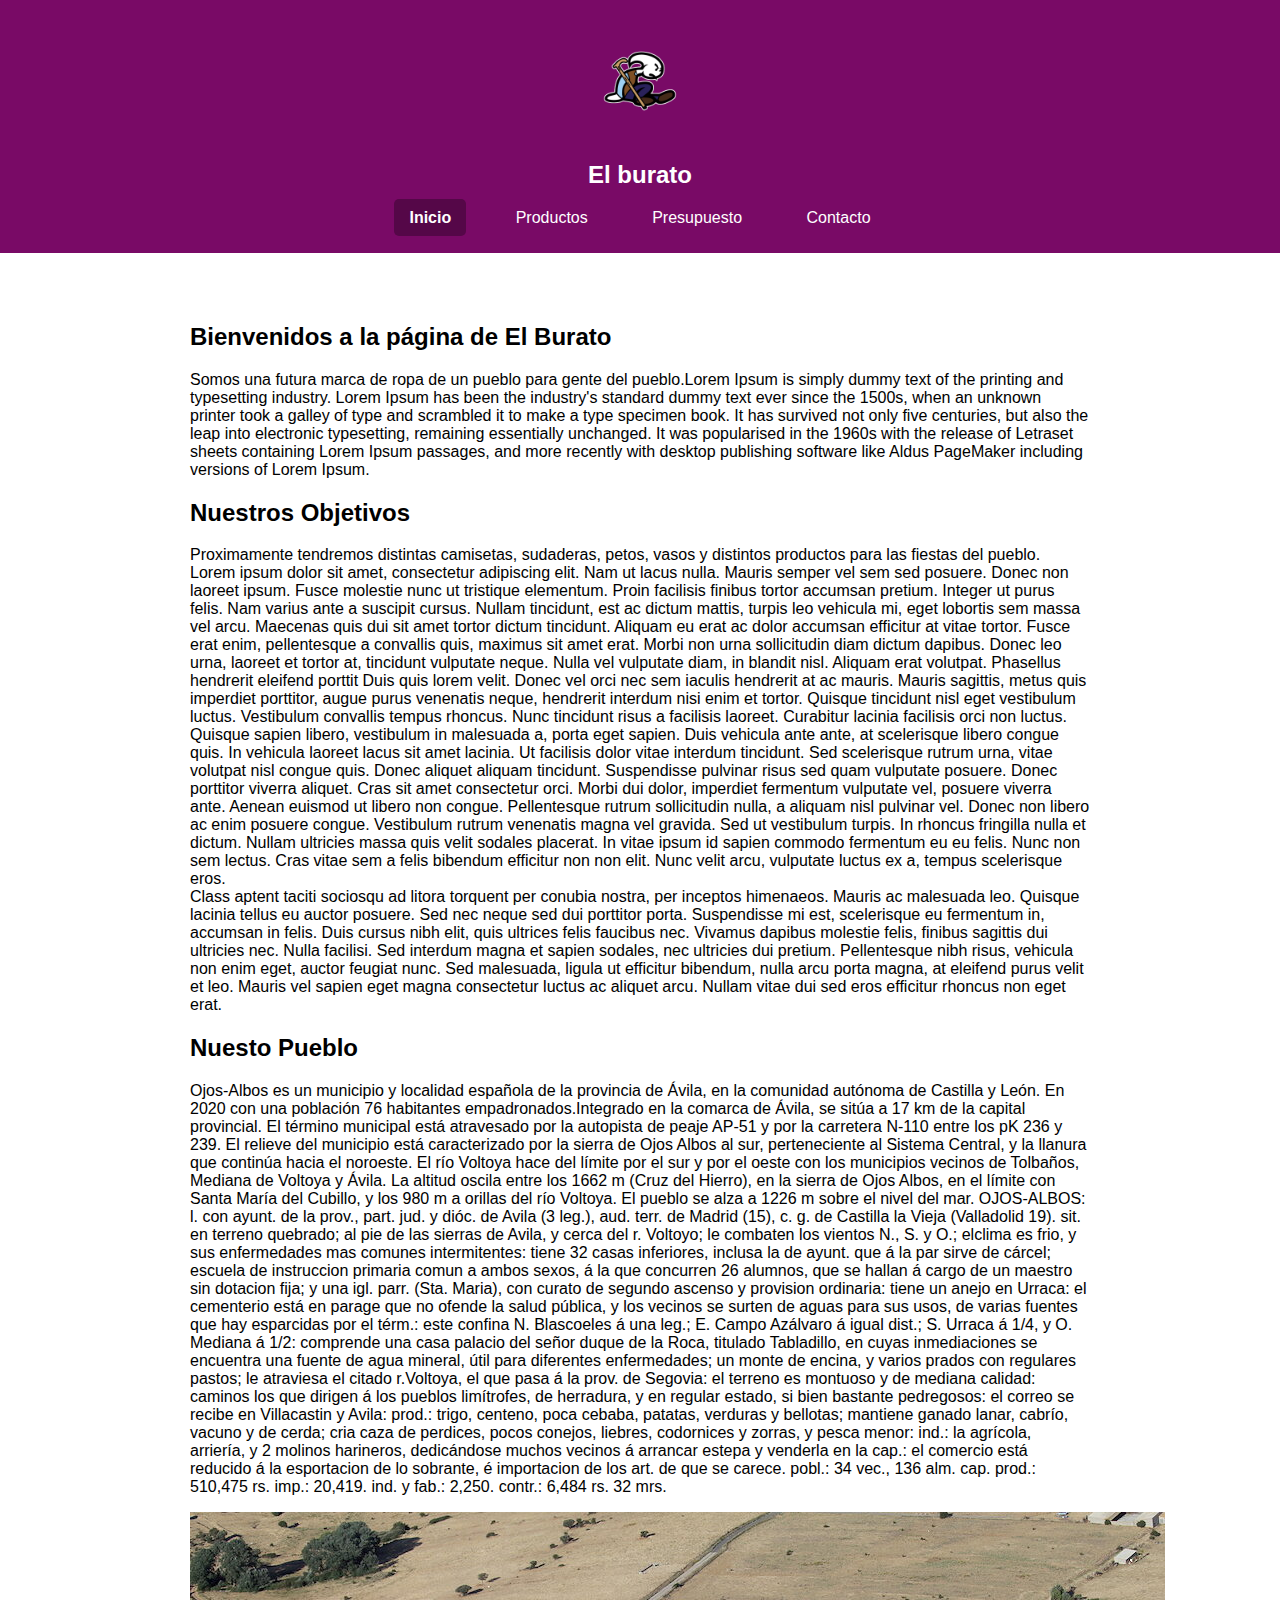
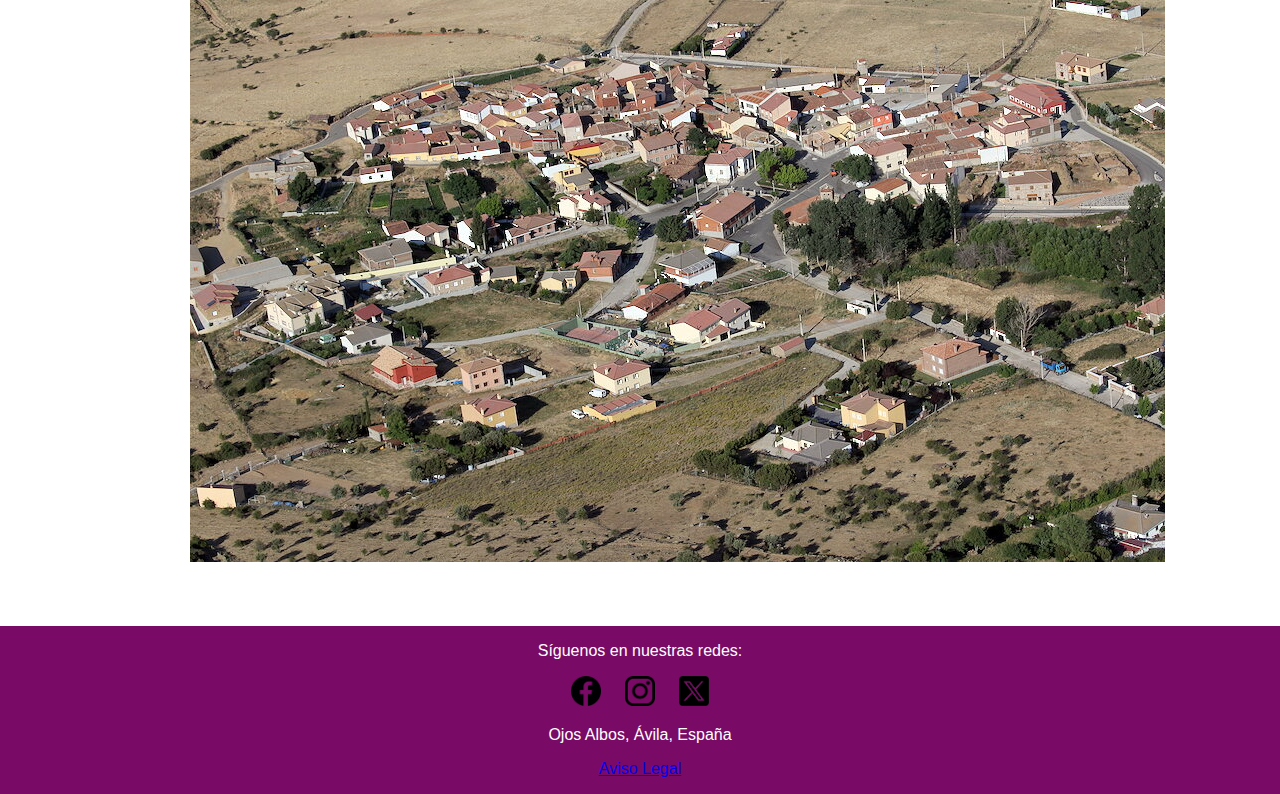
<file: views/index.html>
<!DOCTYPE html>
<html lang="es">
<head>
    <meta charset="UTF-8">
    <meta name="viewport" content="width=device-width, initial-scale=1.0">
    <title>El burato - Inicio</title>
    <link rel="icon" href="../fotos/logo.png" type="image/x-icon">
    <link rel="stylesheet" href="../css/estilos.css">
        <link rel="preconnect" href="https://fonts.googleapis.com">
        <link rel="preconnect" href="https://fonts.gstatic.com" crossorigin>
        <link href="https://fonts.googleapis.com/css2?family=Agdasima:wght@400;700&display=swap" rel="stylesheet">
    
</head>
<body>
    <header>
        <h1><img src="../fotos/logo.png"></h1>
        <h2> El burato</h2>
        <nav>
            <ul>
                <li><a href="index.html" class="active">Inicio</a></li>
                <li><a href="productos.html">Productos</a></li>
                <li><a href="presupuesto.html">Presupuesto</a></li>
                <li><a href="contacto.html">Contacto</a></li>
            </ul>
        </nav>
    </header>

    <main>
        <section>
            <h2>Bienvenidos a la página de El Burato</h2>
            <p>Somos una futura marca de ropa de un pueblo para gente del pueblo.Lorem Ipsum is simply dummy text of the printing and typesetting industry. Lorem Ipsum has been the industry's standard dummy text ever since the 1500s, when an unknown printer took a galley of type and scrambled it to make a type specimen book. It has survived not only five centuries, but also the leap into electronic typesetting, remaining essentially unchanged. It was popularised in the 1960s with the release of Letraset sheets containing Lorem Ipsum passages, and more recently with desktop publishing software like Aldus PageMaker including versions of Lorem Ipsum.

            </p>
        </section>

        <section>
            <h2>Nuestros Objetivos</h2>
            <p>Proximamente tendremos distintas camisetas, sudaderas, petos, vasos y distintos productos para las fiestas del pueblo.<br>
            Lorem ipsum dolor sit amet, consectetur adipiscing elit. Nam ut lacus nulla. Mauris semper vel sem sed posuere. Donec non laoreet ipsum. Fusce molestie nunc ut tristique elementum. Proin facilisis finibus tortor accumsan pretium. Integer ut purus felis. Nam varius ante a suscipit cursus. Nullam tincidunt, est ac dictum mattis, turpis leo vehicula mi, eget lobortis sem massa vel arcu. Maecenas quis dui sit amet tortor dictum tincidunt. Aliquam eu erat ac dolor accumsan efficitur at vitae tortor. Fusce erat enim, pellentesque a convallis quis, maximus sit amet erat. Morbi non urna sollicitudin diam dictum dapibus. Donec leo urna, laoreet et tortor at, tincidunt vulputate neque. Nulla vel vulputate diam, in blandit nisl. Aliquam erat volutpat. Phasellus hendrerit eleifend porttit
                Duis quis lorem velit. Donec vel orci nec sem iaculis hendrerit at ac mauris. Mauris sagittis, metus quis imperdiet porttitor, augue purus venenatis neque, hendrerit interdum nisi enim et tortor. Quisque tincidunt nisl eget vestibulum luctus. Vestibulum convallis tempus rhoncus. Nunc tincidunt risus a facilisis laoreet. Curabitur lacinia facilisis orci non luctus. Quisque sapien libero, vestibulum in malesuada a, porta eget sapien. Duis vehicula ante ante, at scelerisque libero congue quis.
                In vehicula laoreet lacus sit amet lacinia. Ut facilisis dolor vitae interdum tincidunt. Sed scelerisque rutrum urna, vitae volutpat nisl congue quis. Donec aliquet aliquam tincidunt. Suspendisse pulvinar risus sed quam vulputate posuere. Donec porttitor viverra aliquet. Cras sit amet consectetur orci. Morbi dui dolor, imperdiet fermentum vulputate vel, posuere viverra ante. Aenean euismod ut libero non congue. Pellentesque rutrum sollicitudin nulla, a aliquam nisl pulvinar vel. Donec non libero ac enim posuere congue. Vestibulum rutrum venenatis magna vel gravida.
                Sed ut vestibulum turpis. In rhoncus fringilla nulla et dictum. Nullam ultricies massa quis velit sodales placerat. In vitae ipsum id sapien commodo fermentum eu eu felis. Nunc non sem lectus. Cras vitae sem a felis bibendum efficitur non non elit. Nunc velit arcu, vulputate luctus ex a, tempus scelerisque eros.<br> Class aptent taciti sociosqu ad litora torquent per conubia nostra, per inceptos himenaeos. Mauris ac malesuada leo. Quisque lacinia tellus eu auctor posuere. Sed nec neque sed dui porttitor porta. Suspendisse mi est, scelerisque eu fermentum in, accumsan in felis.
                Duis cursus nibh elit, quis ultrices felis faucibus nec. Vivamus dapibus molestie felis, finibus sagittis dui ultricies nec. Nulla facilisi. Sed interdum magna et sapien sodales, nec ultricies dui pretium. Pellentesque nibh risus, vehicula non enim eget, auctor feugiat nunc. Sed malesuada, ligula ut efficitur bibendum, nulla arcu porta magna, at eleifend purus velit et leo. Mauris vel sapien eget magna consectetur luctus ac aliquet arcu. Nullam vitae dui sed eros efficitur rhoncus non eget erat.</p>
        </section>

        <section>
            <h2>Nuesto Pueblo</h2>
            <p>Ojos-Albos es un municipio y localidad española de la provincia de Ávila, en la comunidad autónoma de Castilla y León. En 2020 con una población 76 habitantes empadronados.Integrado en la comarca de Ávila, se sitúa a 17 km de la capital provincial. El término municipal está atravesado por la autopista de peaje AP-51 y por la carretera N-110 entre los pK 236 y 239. El relieve del municipio está caracterizado por la sierra de Ojos Albos al sur, perteneciente al Sistema Central, y la llanura que continúa hacia el noroeste. El río Voltoya hace del límite por el sur y por el oeste con los municipios vecinos de Tolbaños, Mediana de Voltoya y Ávila. La altitud oscila entre los 1662 m (Cruz del Hierro), en la sierra de Ojos Albos, en el límite con Santa María del Cubillo, y los 980 m a orillas del río Voltoya. El pueblo se alza a 1226 m sobre el nivel del mar.
                OJOS-ALBOS: l. con ayunt. de la prov., part. jud. y dióc. de Avila (3 leg.), aud. terr. de Madrid (15), c. g. de Castilla la Vieja (Valladolid 19). sit. en terreno quebrado; al pie de las sierras de Avila, y cerca del r. Voltoyo; le combaten los vientos N., S. y O.; elclima es frio, y sus enfermedades mas comunes intermitentes: tiene 32 casas inferiores, inclusa la de ayunt. que á la par sirve de cárcel; escuela de instruccion primaria comun a ambos sexos, á la que concurren 26 alumnos, que se hallan á cargo de un maestro sin dotacion fija; 
                y una igl. parr. (Sta. Maria), con curato de segundo ascenso y provision ordinaria: tiene un anejo en Urraca: el cementerio está en parage que no ofende la salud pública, y los vecinos se surten de aguas para sus usos, de varias fuentes que hay esparcidas por el térm.: este confina N. Blascoeles á una leg.; E. Campo Azálvaro á igual dist.; S. Urraca á 1/4, y O. Mediana á 1/2: comprende una casa palacio del señor duque de la Roca, titulado Tabladillo, en cuyas inmediaciones se encuentra una fuente de agua mineral, útil para diferentes enfermedades; un monte de encina, y varios prados con regulares pastos; le atraviesa el citado r.Voltoya, el que pasa á la prov. de Segovia: el terreno es montuoso y de mediana calidad: caminos los que dirigen á los pueblos limítrofes, de herradura, y en regular estado, si bien bastante pedregosos: el correo se recibe en Villacastin y Avila: prod.: trigo, centeno, poca cebaba, patatas, verduras y bellotas; mantiene ganado lanar, cabrío, vacuno y de cerda; cria caza de perdices, pocos conejos, liebres, codornices y zorras, y pesca menor: ind.: la agrícola, arriería, y 2 molinos harineros, dedicándose muchos vecinos á arrancar estepa y venderla en la cap.: el comercio está reducido á la esportacion de lo sobrante, é importacion de los art. de que se carece. pobl.: 34 vec., 136 alm. cap. prod.: 510,475 rs. imp.: 20,419. ind. y fab.: 2,250. contr.: 6,484 rs. 32 mrs.

            </p>
        </section>

        <div>
            <img src="../fotos/pueblo.jpg" width="975" height="650">
        </div>
    </main>

    <footer>
        <p>Síguenos en nuestras redes:</p>
    <div class="redes">
        <a href="https://www.facebook.com"><img src="../fotos/facebook.png" alt="Facebook" width="256" height="256"></a>
        <a href="https://www.Instagram.com/193.brand/"><img src="../fotos/instagram.png" alt="Instagram" width="512" height="512"></a>
        <a href="https://www.x.com"><img src="../fotos/x.png" alt="x" width="1200" height="1200"></a>
    </div>
        <p>Ojos Albos, Ávila, España</p>
        <p><a href="../views/avisolegal.html">Aviso Legal</a></p>
    </footer>
</body>
</html>
</file>
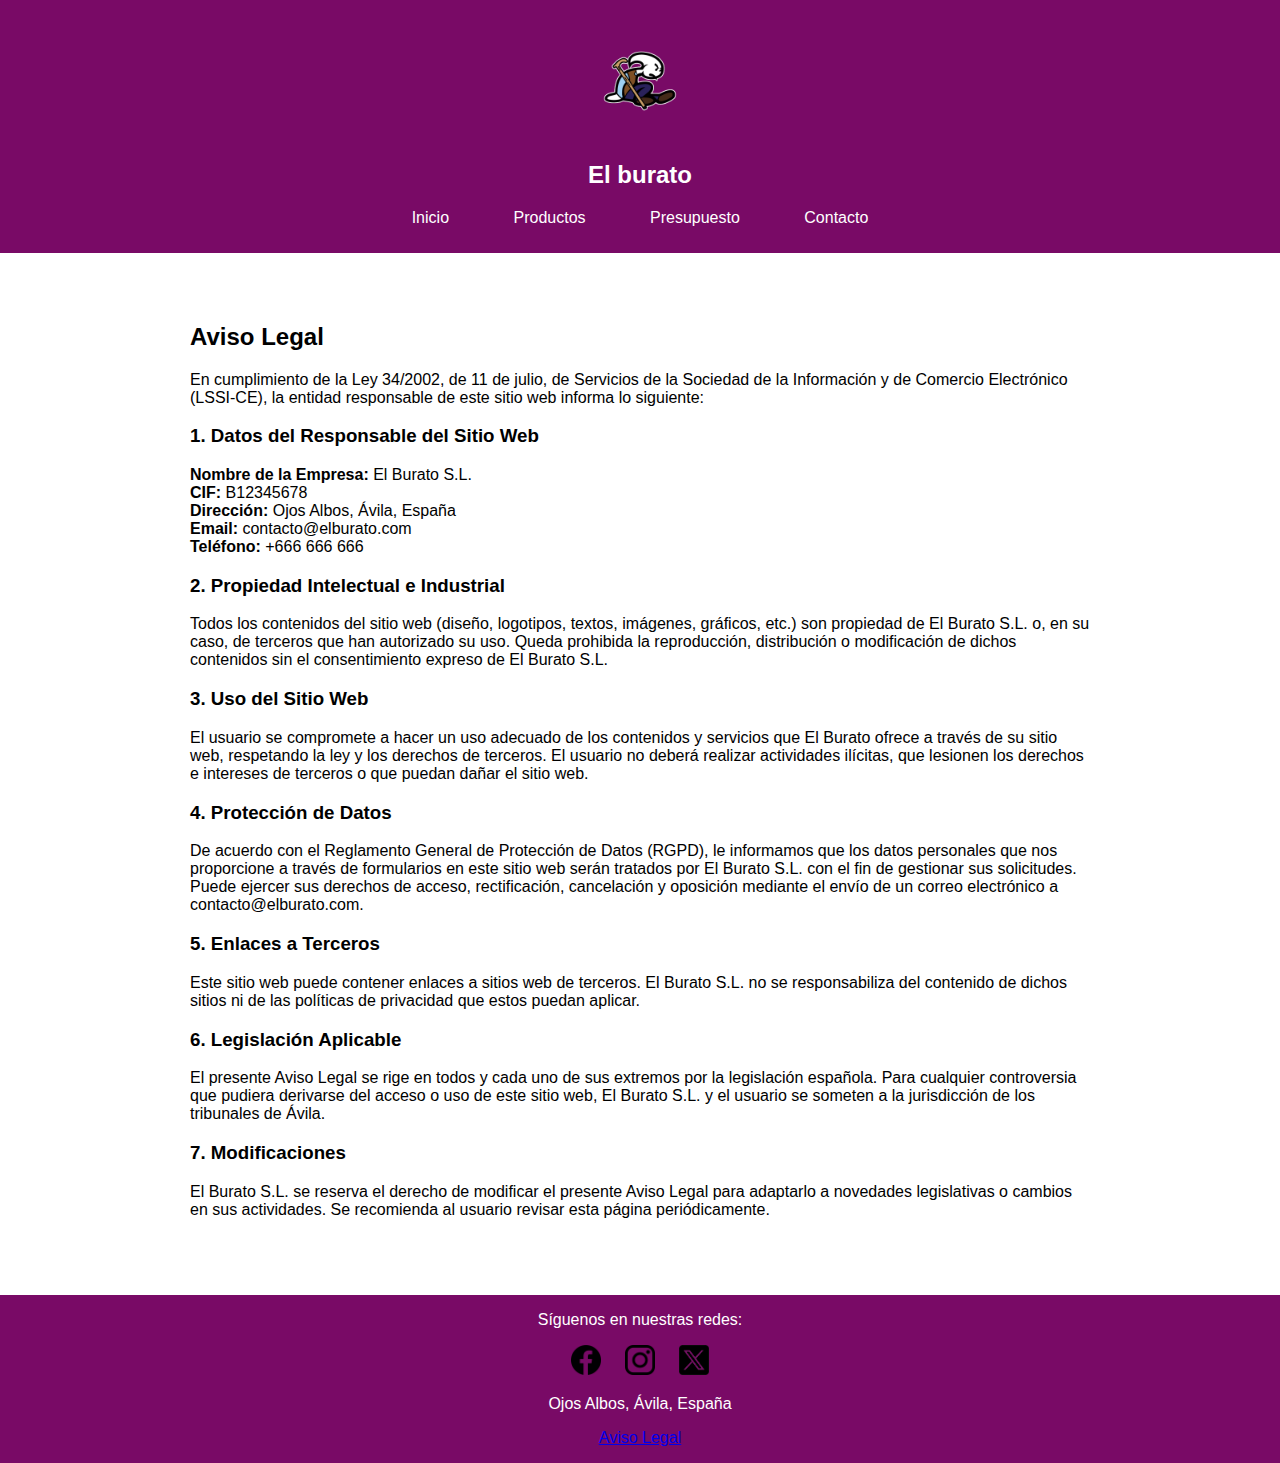
<file: views/avisolegal.html>
<!DOCTYPE html>
<html lang="es">
<head>
    <meta charset="UTF-8">
    <meta name="viewport" content="width=device-width, initial-scale=1.0">
    <title>El burato - Aviso Legal</title>
    <link rel="icon" href="../fotos/logo.png" type="image/x-icon">
    <link rel="stylesheet" href="../css/estilos.css">
</head>
<body>
    <header>
        <div class="logo-header">
            <h1><img src="../fotos/logo.png" alt="Logo de El Burato"></h1>
            <h2>El burato</h2>
        </div>
        <nav>
            <ul>
                <li><a href="index.html">Inicio</a></li>
                <li><a href="productos.html">Productos</a></li>
                <li><a href="presupuesto.html">Presupuesto</a></li>
                <li><a href="contacto.html">Contacto</a></li>
            </ul>
        </nav>
    </header>

    <main>
        <h2>Aviso Legal</h2>
        <p>
            En cumplimiento de la Ley 34/2002, de 11 de julio, de Servicios de la Sociedad de la Información y de Comercio Electrónico (LSSI-CE), la entidad responsable de este sitio web informa lo siguiente:
        </p>

        <h3>1. Datos del Responsable del Sitio Web</h3>
        <p>
            <strong>Nombre de la Empresa:</strong> El Burato S.L.<br>
            <strong>CIF:</strong> B12345678<br>
            <strong>Dirección:</strong> Ojos Albos, Ávila, España<br>
            <strong>Email:</strong> contacto@elburato.com<br>
            <strong>Teléfono:</strong> +666 666 666
        </p>

        <h3>2. Propiedad Intelectual e Industrial</h3>
        <p>
            Todos los contenidos del sitio web (diseño, logotipos, textos, imágenes, gráficos, etc.) son propiedad de El Burato S.L. o, en su caso, de terceros que han autorizado su uso. Queda prohibida la reproducción, distribución o modificación de dichos contenidos sin el consentimiento expreso de El Burato S.L.
        </p>

        <h3>3. Uso del Sitio Web</h3>
        <p>
            El usuario se compromete a hacer un uso adecuado de los contenidos y servicios que El Burato ofrece a través de su sitio web, respetando la ley y los derechos de terceros. El usuario no deberá realizar actividades ilícitas, que lesionen los derechos e intereses de terceros o que puedan dañar el sitio web.
        </p>

        <h3>4. Protección de Datos</h3>
        <p>
            De acuerdo con el Reglamento General de Protección de Datos (RGPD), le informamos que los datos personales que nos proporcione a través de formularios en este sitio web serán tratados por El Burato S.L. con el fin de gestionar sus solicitudes. Puede ejercer sus derechos de acceso, rectificación, cancelación y oposición mediante el envío de un correo electrónico a contacto@elburato.com.
        </p>

        <h3>5. Enlaces a Terceros</h3>
        <p>
            Este sitio web puede contener enlaces a sitios web de terceros. El Burato S.L. no se responsabiliza del contenido de dichos sitios ni de las políticas de privacidad que estos puedan aplicar.
        </p>

        <h3>6. Legislación Aplicable</h3>
        <p>
            El presente Aviso Legal se rige en todos y cada uno de sus extremos por la legislación española. Para cualquier controversia que pudiera derivarse del acceso o uso de este sitio web, El Burato S.L. y el usuario se someten a la jurisdicción de los tribunales de Ávila.
        </p>

        <h3>7. Modificaciones</h3>
        <p>
            El Burato S.L. se reserva el derecho de modificar el presente Aviso Legal para adaptarlo a novedades legislativas o cambios en sus actividades. Se recomienda al usuario revisar esta página periódicamente.
        </p>
    </main>

    <footer>
        <p>Síguenos en nuestras redes:</p>
        <div class="redes">
            <a href="https://www.facebook.com"><img src="../fotos/facebook.png" alt="Facebook" width="256" height="256"></a>
            <a href="https://www.Instagram.com/193.brand/"><img src="../fotos/instagram.png" alt="Instagram" width="512" height="512"></a>
            <a href="https://www.x.com"><img src="../fotos/x.png" alt="x" width="1200" height="1200"></a>
        </div>
        <p>Ojos Albos, Ávila, España</p>
        <p><a href="../views/avisolegal.html">Aviso Legal</a></p>
    </footer>
</body>
</html>
</file>
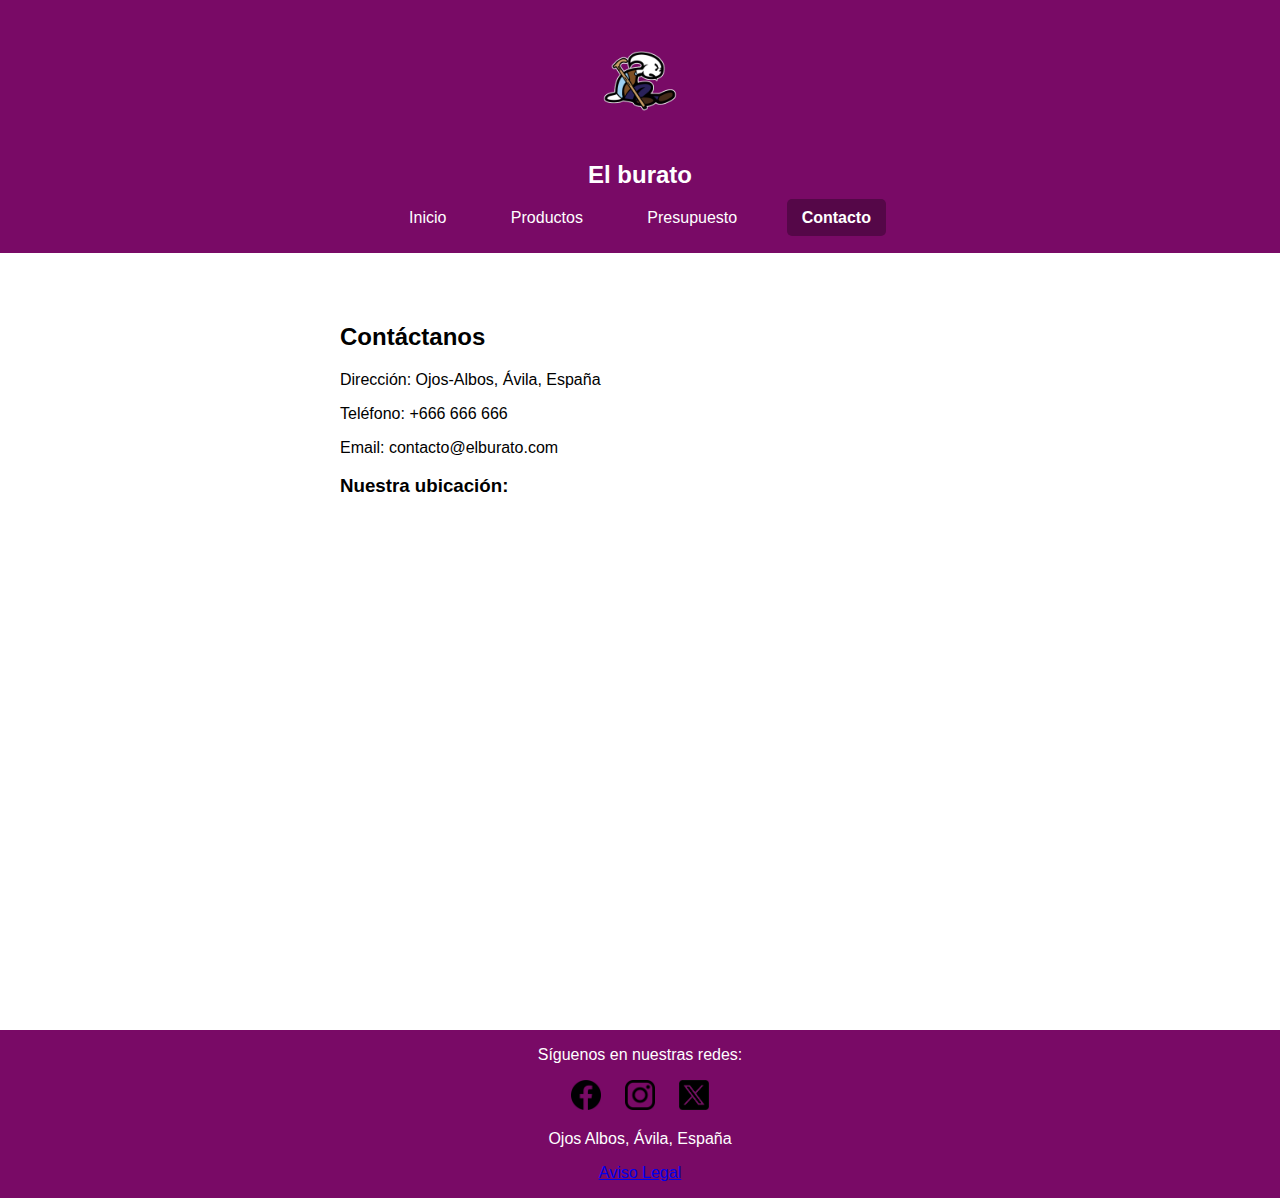
<file: views/contacto.html>
<!DOCTYPE html>
<html lang="es">
<head>
    <meta charset="UTF-8">
    <meta name="viewport" content="width=device-width, initial-scale=1.0">
    <title>El burato - Contacto</title>
    <link rel="icon" href="../fotos/logo.png" type="image/x-icon">
    <link rel="stylesheet" href="../css/estilos.css">
    
</head>
<body>
    <header>
        <h1><img src="../fotos/logo.png"></h1>
        <h2> El burato</h2>
        <nav>
            <ul>
                <li><a href="index.html">Inicio</a></li>
                <li><a href="productos.html">Productos</a></li>
                <li><a href="presupuesto.html">Presupuesto</a></li>
                <li><a href="contacto.html" class="active">Contacto</a></li>
            </ul>
        </nav>
    </header>

    <main>
        <h2>Contáctanos</h2>
        <p>Dirección: Ojos-Albos, Ávila, España</p>
        <p>Teléfono: +666 666 666</p>
        <p>Email: contacto@elburato.com</p>

        <h3>Nuestra ubicación:</h3>
        <iframe src="https://www.google.com/maps/embed?pb=!1m18!1m12!1m3!1d3024.549975435245!2d-4.518743723464832!3d40.705907887987735!2m3!1f0!2f0!3f0!3m2!1i1024!2i768!4f13.1!3m3!1m2!1s0xd40fb2b87248efd%3A0x2a396b40d1d9a585!2s05193%20Ojos-Albos%2C%20%C3%81vila!5e0!3m2!1ses!2ses!4v1702580618826!5m2!1ses!2ses" width="600" height="450" style="border:0;" allowfullscreen="" loading="lazy" referrerpolicy="no-referrer-when-downgrade"></iframe>

    </main>

    <footer>
        <p>Síguenos en nuestras redes:</p>
        <div class="redes">
            <a href="https://www.facebook.com"><img src="../fotos/facebook.png" alt="Facebook" width="256" height="256"></a>
            <a href="https://www.Instagram.com/193.brand/"><img src="../fotos/instagram.png" alt="Instagram" width="512" height="512"></a>
            <a href="https://www.x.com"><img src="../fotos/x.png" alt="x" width="1200" height="1200"></a>
        </div>
        <p>Ojos Albos, Ávila, España</p>
        <p><a href="../views/avisolegal.html">Aviso Legal</a></p>
    </footer>
</body>
</html>
</file>
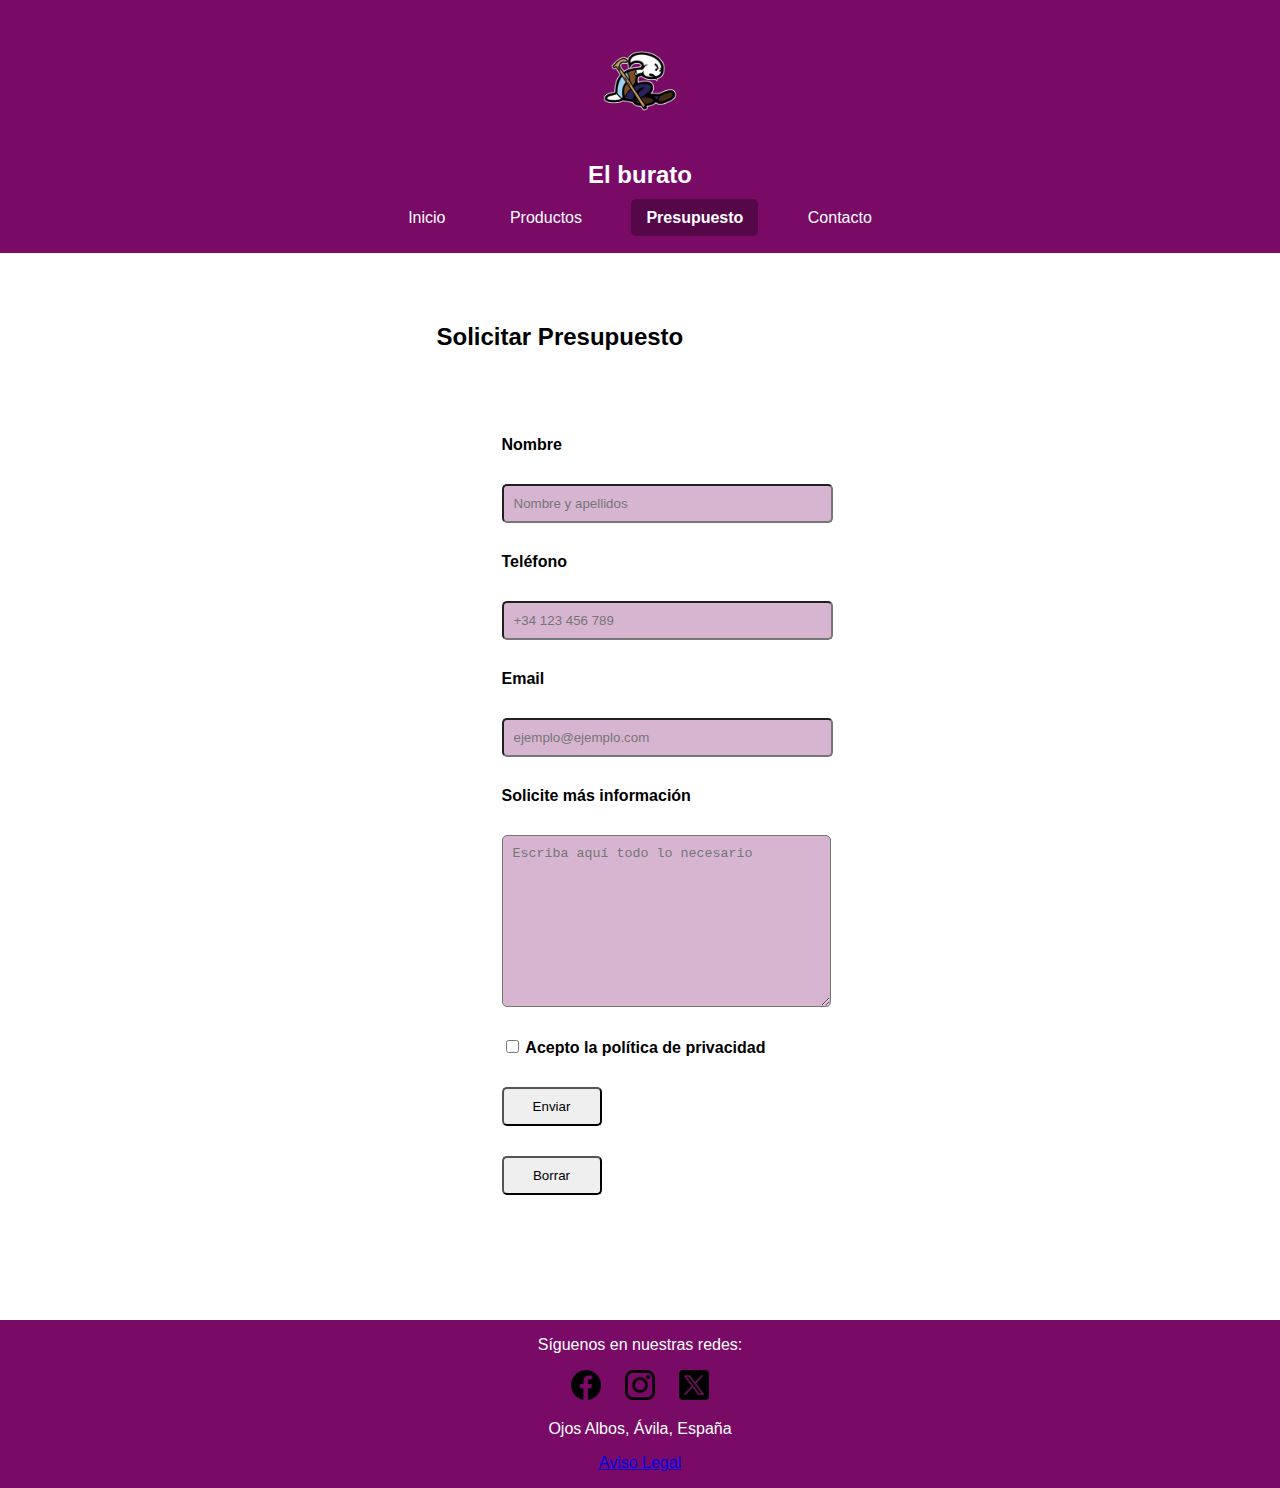
<file: views/presupuesto.html>
<!DOCTYPE html>
<html lang="es">
<head>
    <meta charset="UTF-8">
    <meta name="viewport" content="width=device-width, initial-scale=1.0">
    <title>El burato - Presupuesto</title>
    <link rel="icon" href="../fotos/logo.png" type="image/x-icon">
    <link rel="stylesheet" href="../css/estilos.css">
    
</head>
<body>
    <header>
        <h1><img src="../fotos/logo.png"></h1>
        <h2> El burato</h2>
        <nav>
            <ul>
                <li><a href="index.html">Inicio</a></li>
                <li><a href="productos.html">Productos</a></li>
                <li><a href="presupuesto.html" class="active">Presupuesto</a></li>
                <li><a href="contacto.html">Contacto</a></li>
            </ul>
        </nav>
    </header>

    <main>
        <h2>Solicitar Presupuesto</h2>

        <form>
            <label class="formulario" for="nombre">Nombre</label>
            <input type="text" id="nombre" class="cuadrado" placeholder="Nombre y apellidos" 
                   pattern="[A-Za-zÁÉÍÓÚáéíóúÑñ ]{3,}" title="Solo letras y al menos 3 caracteres" required>
        
            <label class="formulario" for="telefono">Teléfono</label>
            <input type="text" id="telefono" class="cuadrado" placeholder="+34 123 456 789" 
                   pattern="\+34\s\d{3}\s\d{3}\s\d{3}" title="Formato: +34 123 456 789" required>
        
            <label class="formulario" for="email">Email</label>
            <input type="email" id="email" class="cuadrado" placeholder="ejemplo@ejemplo.com" 
                   pattern="[a-z0-9._%+-]+@[a-z0-9.-]+\.[a-z]{2,}$" title="Formato: ejemplo@ejemplo.com" required>
        
            <label class="formulario" for="mensaje">Solicite más información</label>
            <textarea id="mensaje" cols="30" rows="10" class="cuadrado" 
                      placeholder="Escriba aquí todo lo necesario" required></textarea>
        
            <label class="formulario">
                <input type="checkbox" required> Acepto la política de privacidad
            </label>
        
            <input type="submit" value="Enviar">
            <input type="reset" value="Borrar">
        </form>
        
        
    </main>

    <footer>
        <p>Síguenos en nuestras redes:</p>
        <div class="redes">
            <a href="https://www.facebook.com"><img src="../fotos/facebook.png" alt="Facebook" width="256" height="256"></a>
            <a href="https://www.Instagram.com/193.brand/"><img src="../fotos/instagram.png" alt="Instagram" width="512" height="512"></a>
            <a href="https://www.x.com"><img src="../fotos/x.png" alt="x" width="1200" height="1200"></a>
        </div>
        <p>Ojos Albos, Ávila, España</p>
        <p><a href="../views/avisolegal.html">Aviso Legal</a></p>
    </footer>
</body>
</html>
</file>
<file: css/estilos.css>
header {
    background-color: #790a66;
    color: white;
    padding: 10px;
    text-align: center;
    
}

header h1 img {
    width: 100px; 
    height: auto;
}

html, body {
    height: 100%;
    margin: 0;
    font-family: Arial, sans-serif;
}

body {
    display: flex;
    flex-direction: column;
}

nav ul {
    list-style-type: none;
    padding: 0;
}

nav ul li {
    display: inline-block;
    margin: 0 15px;
}

nav ul li a {
    color: white;
    text-decoration: none;
    padding: 10px 15px;
    border-radius: 5px;
}

nav ul li a.active {
    font-weight: bold;
    background-color: #550748;

}

main {
    padding: 50px;
    flex: 1;
    max-width: 900px; 
    margin: auto;

}

footer {
    background-color: #790a66;
    color: white;
    text-align: center;
    margin-top: 10px;
    width: 100%;
}

footer .redes {
    margin: 10px 0;
}

footer .redes a {
    margin: 0 10px;
}

.redes img {
    width: 30px;
    height: 30px;
}

.galeria img {
    width: 300px;
    height: 300px;
    border-radius: 10px;
}

.galeria {
    display: grid;
    grid-template-columns: repeat(3, 1fr);
    gap: 40px; 
    justify-items: center; 
    margin:auto; 
    max-width: 900px; 
}


form {
    padding: 50px;
    max-width: 900px;
    margin: auto;
    display: flex;
    flex-direction: column;
}

label.formulario {
    float: left;
    margin: 15px;
    font-weight: bold;
}

.cuadrado {
    float: right;
    background-color: #790a674d;
    padding: 10px;
    margin: 15px;
    border-radius: 5px;
    width: 100%;
    max-width: 400px;
}

input[type="submit"],
input[type="reset"] {
    padding: 10px;
    margin: 15px;
    border-radius: 5px;
    width: 100px;
}
</file>
